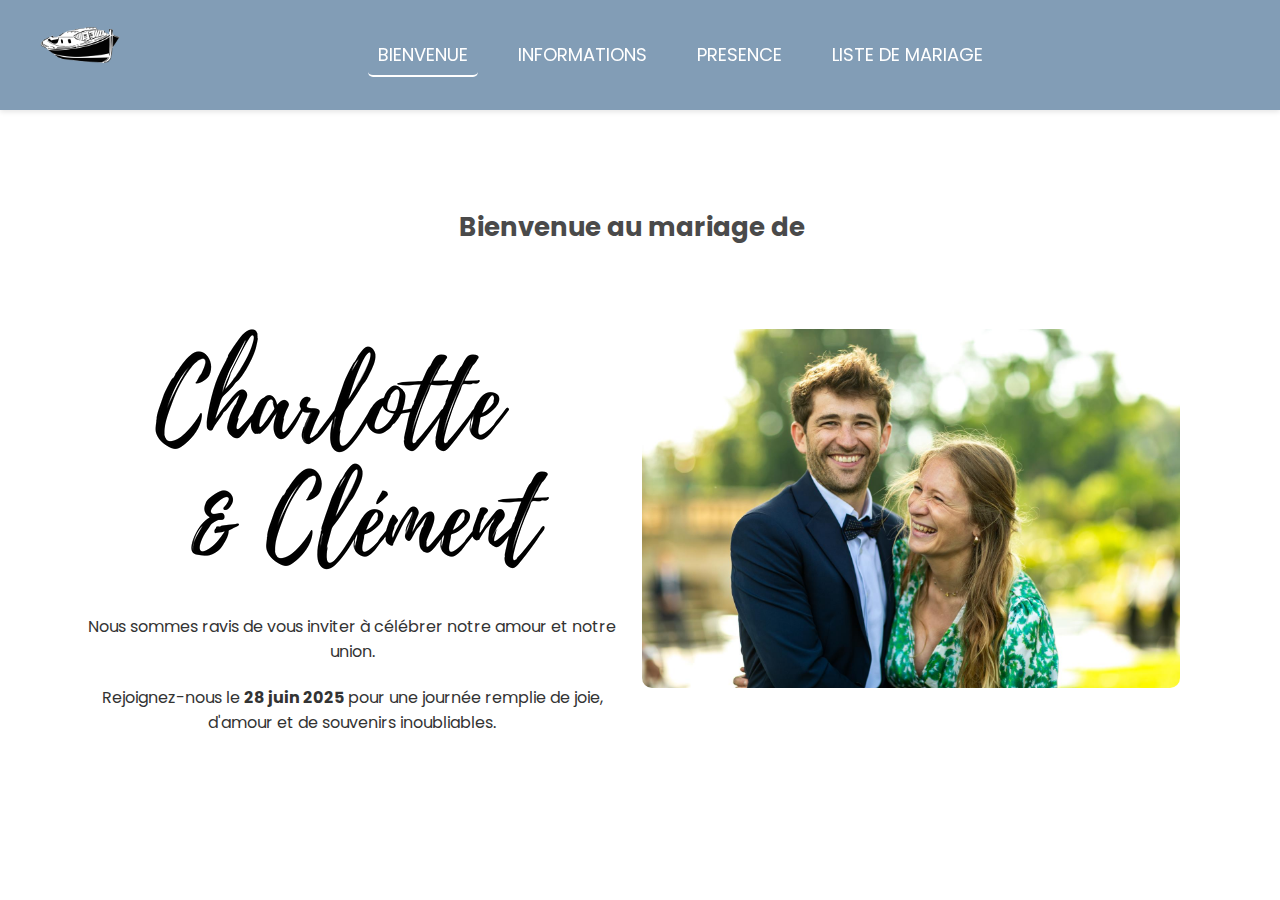
<file: index.html>
<!DOCTYPE html>
<html lang="fr">
<head>
    <meta charset="UTF-8">
    <meta name="viewport" content="width=device-width, initial-scale=1.0">
    <title>Mariage de Charlotte & Clément - Bienvenue</title>
    <link rel="stylesheet" href="styles.css">
    <link href="https://fonts.googleapis.com/css2?family=Poppins:ital,wght@0,100;0,200;0,300;0,400;0,500;0,600;0,700;0,800;0,900;1,100;1,200;1,300;1,400;1,500;1,600;1,700;1,800;1,900&display=swap" rel="stylesheet">
</head>
<body>
    <nav class="nav">
        <div class="nav-container">
            <img src="images/logo-pinasse.png" alt="Logo" class="nav-logo" />
            <button class="mobile-nav-toggle" aria-label="Toggle navigation menu">
                <span></span>
                <span></span>
                <span></span>
            </button>
            <ul class="nav-links">
                <li><a href="index.html" class="active">BIENVENUE</a></li>
                <li><a href="informations.html">INFORMATIONS</a></li>
                <li><a href="presence.html">PRESENCE</a></li>
                <li><a href="liste-mariage.html">LISTE DE MARIAGE</a></li>
            </ul>
        </div>
    </nav>

    <div class="mobile-menu">
        <ul class="mobile-nav-links">
            <li><a href="index.html" class="active">BIENVENUE</a></li>
            <li><a href="informations.html">INFORMATIONS</a></li>
            <li><a href="presence.html">PRESENCE</a></li>
            <li><a href="liste-mariage.html">LISTE DE MARIAGE</a></li>
        </ul>
    </div>

    <div class="container home-header">
        <h1>Bienvenue au mariage de</h1>
    </div>
    <div class="container home-container">
        <div class="left-content">
            <img src="images/logo.png" alt="Logo Mariage" class="logo-mariage">
            <p>Nous sommes ravis de vous inviter à célébrer notre amour et notre union.</p>
            <p>Rejoignez-nous le <strong>28 juin 2025</strong> pour une journée remplie de joie, d'amour et de souvenirs inoubliables.</p>
        </div>
        <div class="right-content">
            <img src="images/Photo_CC.jpeg" alt="Photo de Charlotte et Clément" class="couple-photo">
        </div>
    </div>

    <script>
        document.addEventListener('DOMContentLoaded', function() {
            const mobileNavToggle = document.querySelector('.mobile-nav-toggle');
            const mobileMenu = document.querySelector('.mobile-menu');
            const body = document.body;

            mobileNavToggle.addEventListener('click', function() {
                mobileMenu.classList.toggle('show');
                body.classList.toggle('menu-open');
                
                // Change l'attribut aria-expanded pour l'accessibilité
                const isExpanded = mobileMenu.classList.contains('show');
                mobileNavToggle.setAttribute('aria-expanded', isExpanded);
            });

            // Ferme le menu si on clique en dehors
            document.addEventListener('click', function(event) {
                if (!mobileMenu.contains(event.target) && !mobileNavToggle.contains(event.target)) {
                    mobileMenu.classList.remove('show');
                    body.classList.remove('menu-open');
                    mobileNavToggle.setAttribute('aria-expanded', 'false');
                }
            });

            // Gestion des liens actifs
            const navLinks = document.querySelectorAll('.nav a, .mobile-nav-links a');
            const currentPage = window.location.pathname.split("/").pop();

            navLinks.forEach(link => {
                if (link.getAttribute('href') === currentPage) {
                    link.classList.add('active');
                } else {
                    link.classList.remove('active');
                }
            });
        });
    </script>
</body>
</html>
</file>
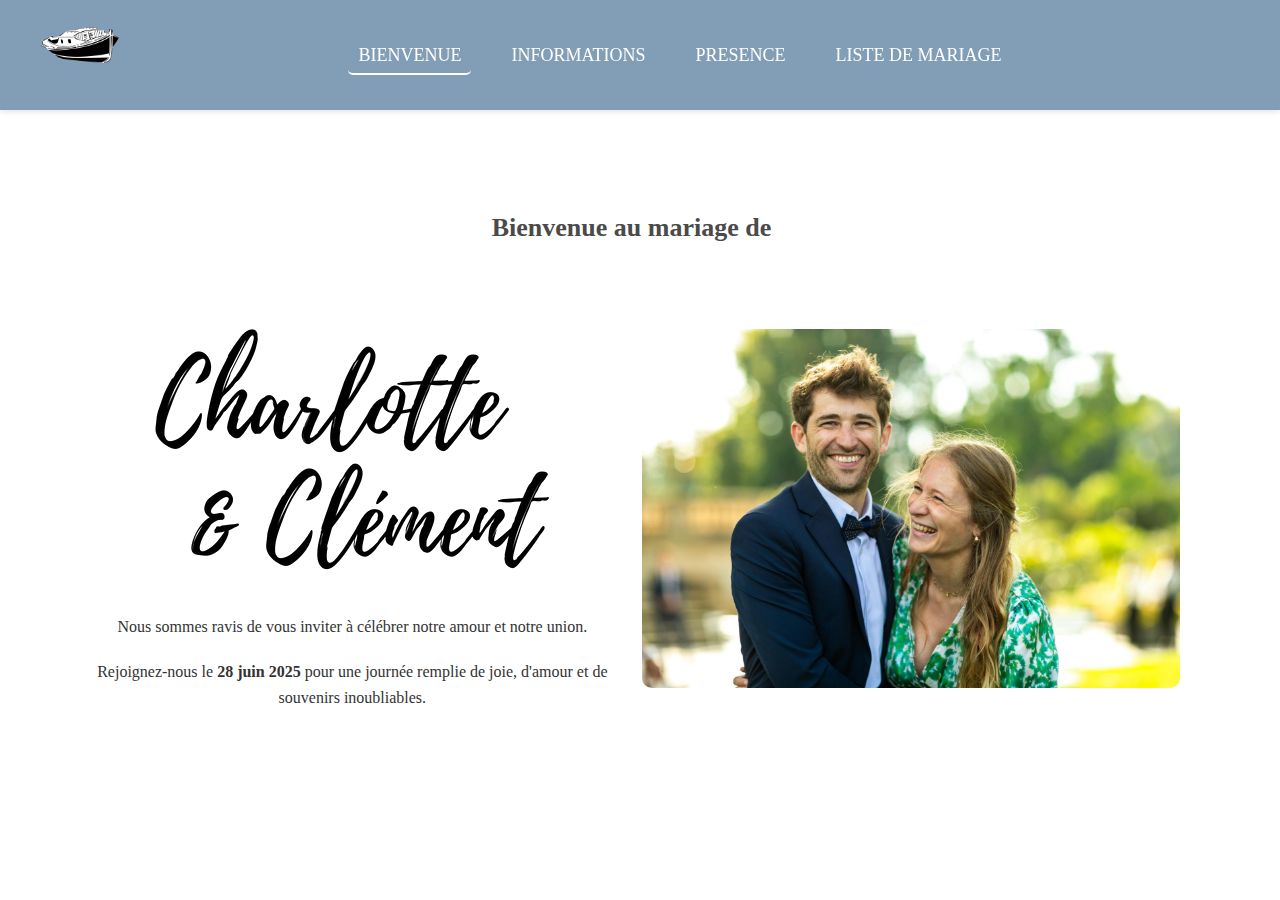
<file: bienvenue.html>
<!DOCTYPE html>
<html lang="fr">
<head>
    <meta charset="UTF-8">
    <meta name="viewport" content="width=device-width, initial-scale=1.0">
    <title>Mariage de Charlotte & Clément - Bienvenue</title>
    <link rel="stylesheet" href="styles.css">
</head>
<body>
    <nav class="nav">
        <div class="nav-container">
            <img src="images/logo-pinasse.png" alt="Logo" class="nav-logo" />
            <button class="mobile-nav-toggle" aria-label="Toggle navigation menu">
                <span></span>
                <span></span>
                <span></span>
            </button>
            <ul class="nav-links">
                <li><a href="bienvenue.html" class="active">BIENVENUE</a></li>
                <li><a href="informations.html">INFORMATIONS</a></li>
                <li><a href="presence.html">PRESENCE</a></li>
                <li><a href="liste-mariage.html">LISTE DE MARIAGE</a></li>
            </ul>
        </div>
    </nav>

    <div class="mobile-menu">
        <ul class="mobile-nav-links">
            <li><a href="bienvenue.html" class="active">BIENVENUE</a></li>
            <li><a href="informations.html">INFORMATIONS</a></li>
            <li><a href="presence.html">PRESENCE</a></li>
            <li><a href="liste-mariage.html">LISTE DE MARIAGE</a></li>
        </ul>
    </div>

    <div class="container home-header">
        <h1>Bienvenue au mariage de</h1>
    </div>
    <div class="container home-container">
        <div class="left-content">
            <img src="images/logo.png" alt="Logo Mariage" class="logo-mariage">
            <p>Nous sommes ravis de vous inviter à célébrer notre amour et notre union.</p>
            <p>Rejoignez-nous le <strong>28 juin 2025</strong> pour une journée remplie de joie, d'amour et de souvenirs inoubliables.</p>
        </div>
        <div class="right-content">
            <img src="images/Photo_CC.jpeg" alt="Photo de Charlotte et Clément" class="couple-photo">
        </div>
    </div>

    <script>
        document.addEventListener('DOMContentLoaded', function() {
            const mobileNavToggle = document.querySelector('.mobile-nav-toggle');
            const mobileMenu = document.querySelector('.mobile-menu');
            const body = document.body;

            mobileNavToggle.addEventListener('click', function() {
                mobileMenu.classList.toggle('show');
                body.classList.toggle('menu-open');
                
                // Change l'attribut aria-expanded pour l'accessibilité
                const isExpanded = mobileMenu.classList.contains('show');
                mobileNavToggle.setAttribute('aria-expanded', isExpanded);
            });

            // Ferme le menu si on clique en dehors
            document.addEventListener('click', function(event) {
                if (!mobileMenu.contains(event.target) && !mobileNavToggle.contains(event.target)) {
                    mobileMenu.classList.remove('show');
                    body.classList.remove('menu-open');
                    mobileNavToggle.setAttribute('aria-expanded', 'false');
                }
            });

            // Gestion des liens actifs
            const navLinks = document.querySelectorAll('.nav a, .mobile-nav-links a');
            const currentPage = window.location.pathname.split("/").pop();

            navLinks.forEach(link => {
                if (link.getAttribute('href') === currentPage) {
                    link.classList.add('active');
                } else {
                    link.classList.remove('active');
                }
            });
        });
    </script>
</body>
</html>
</file>
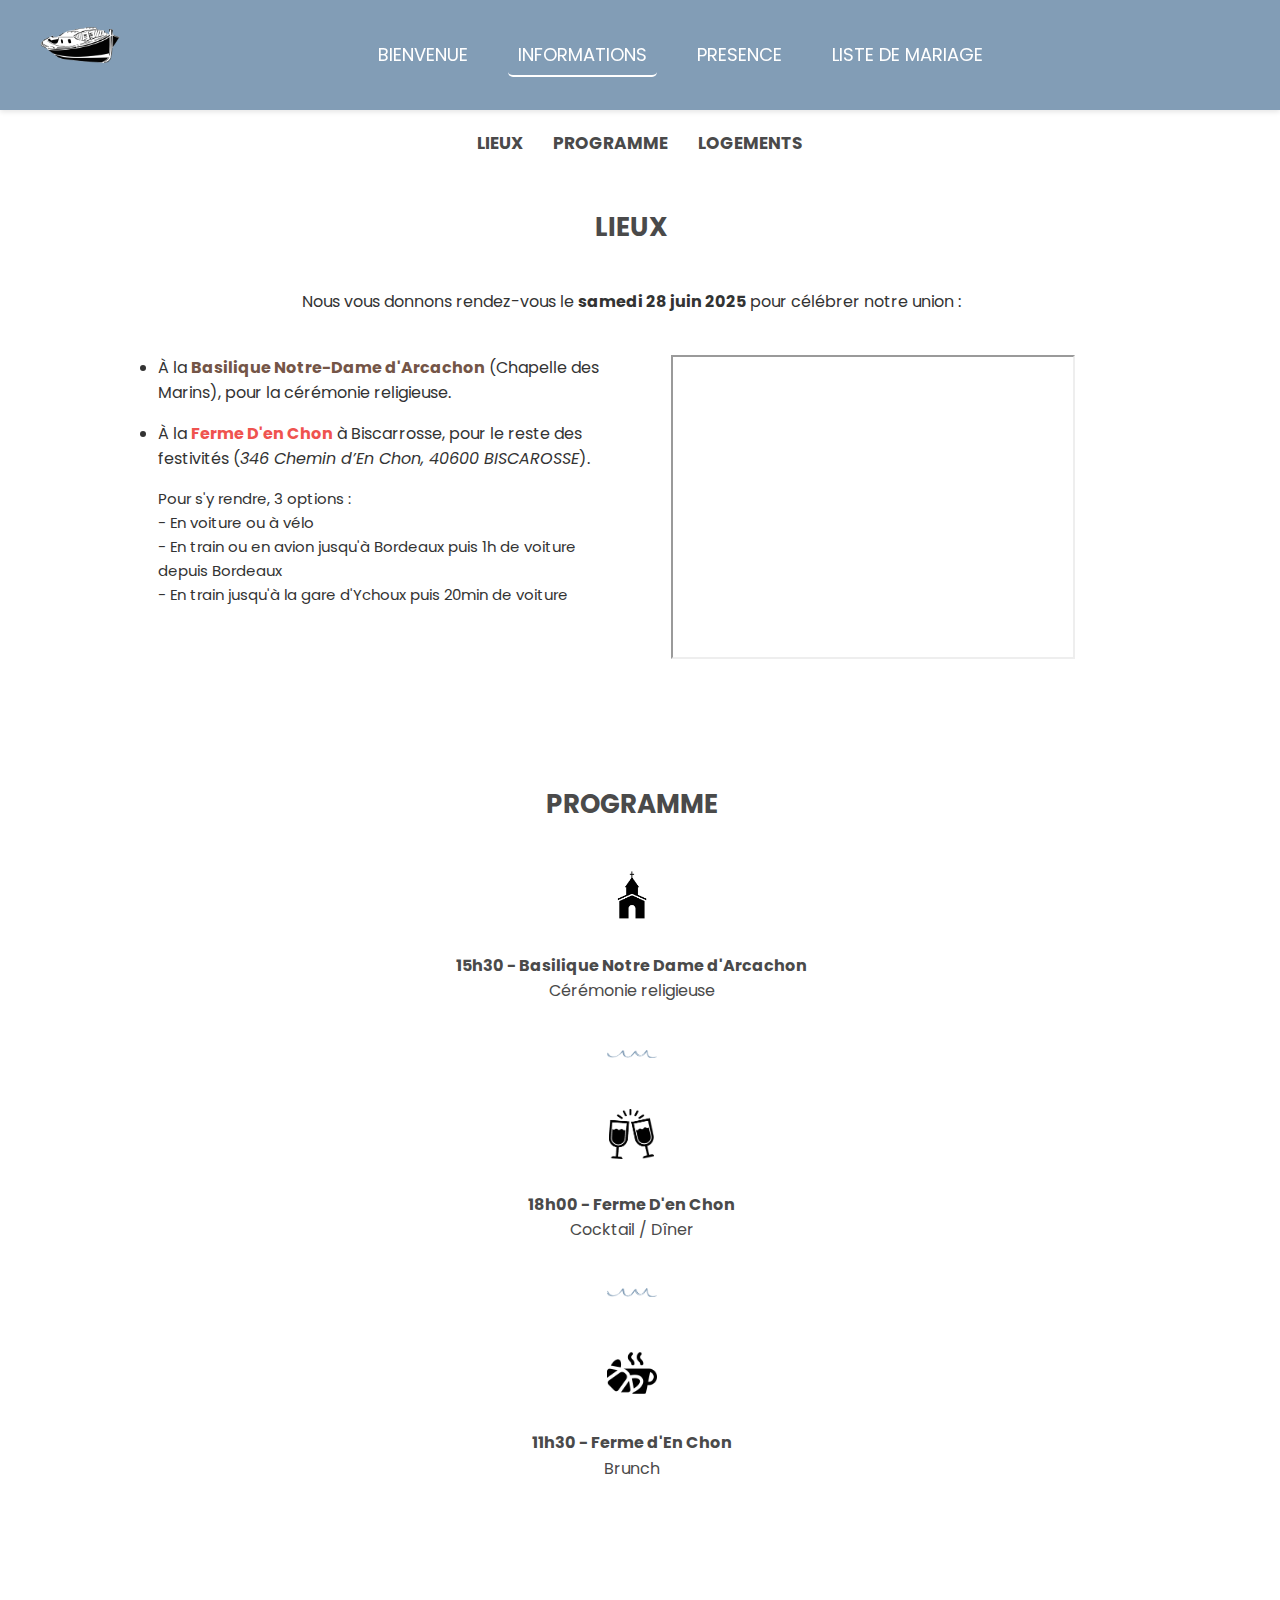
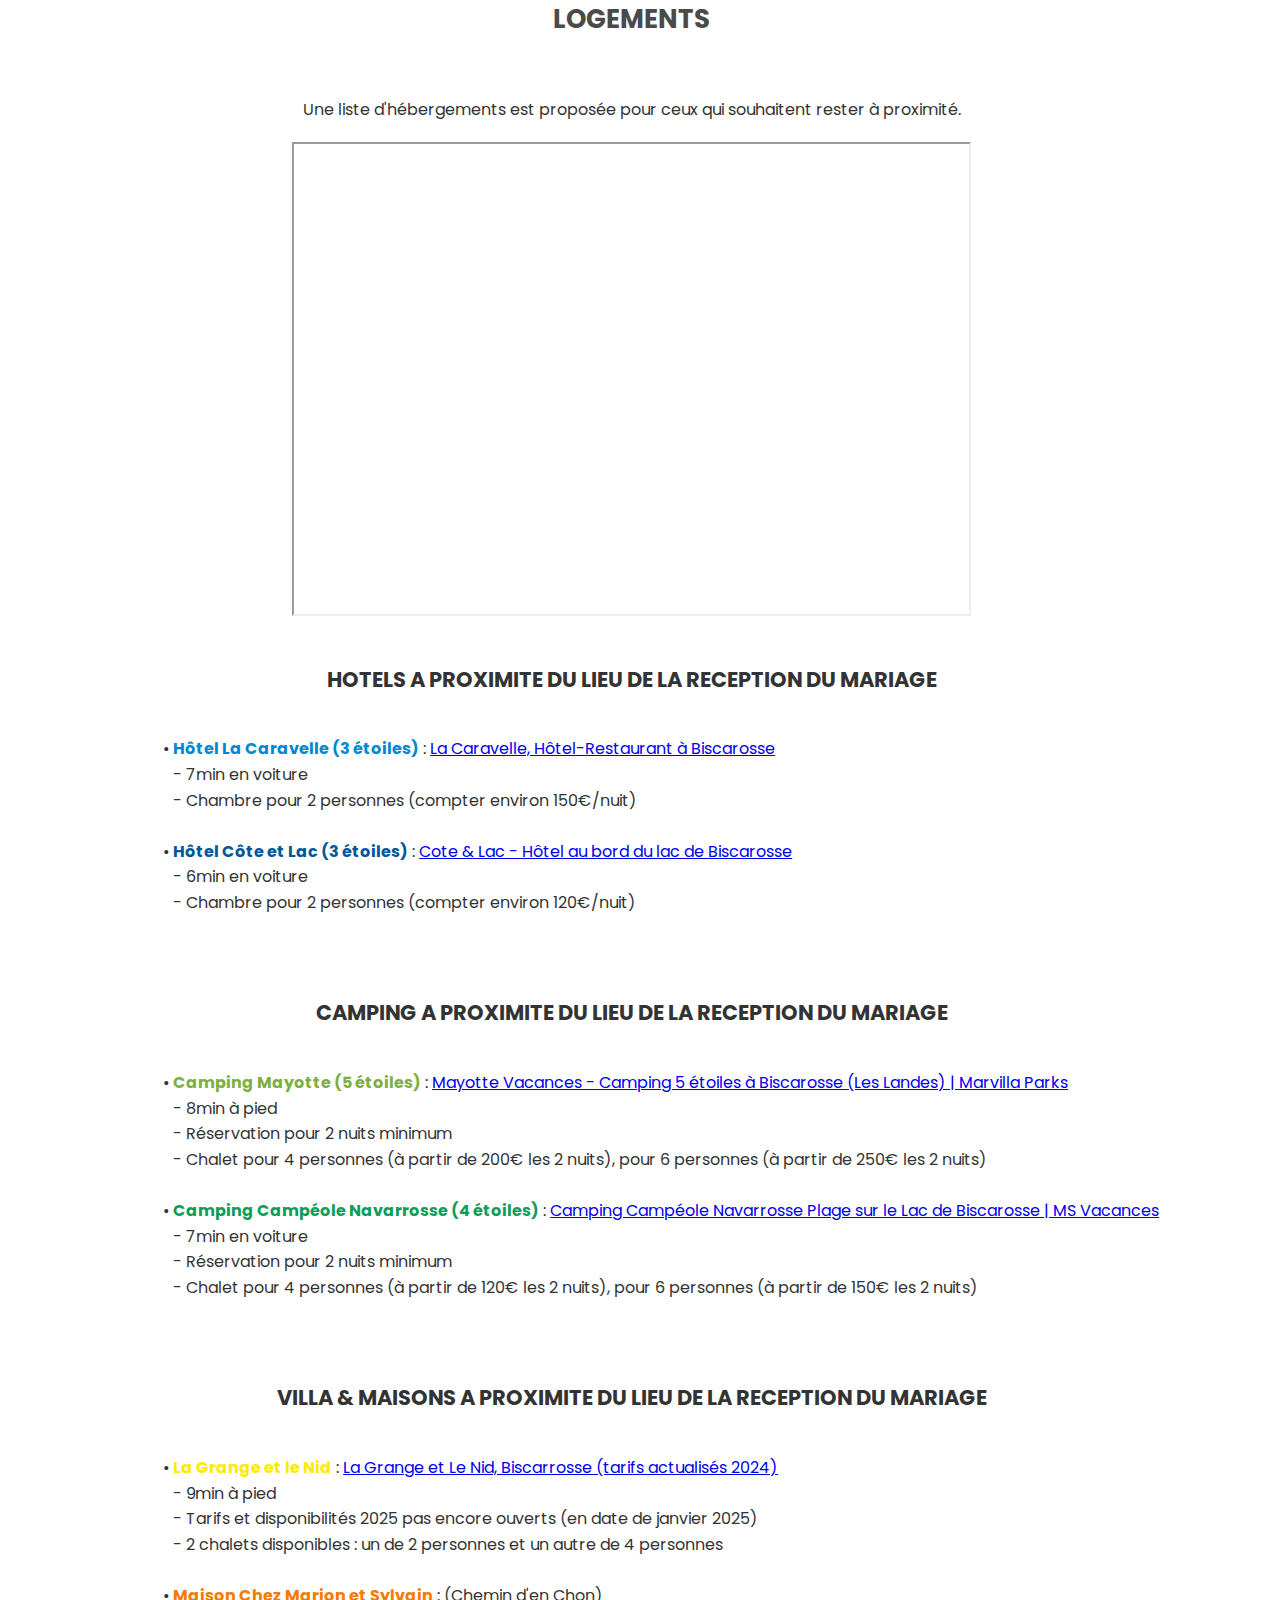
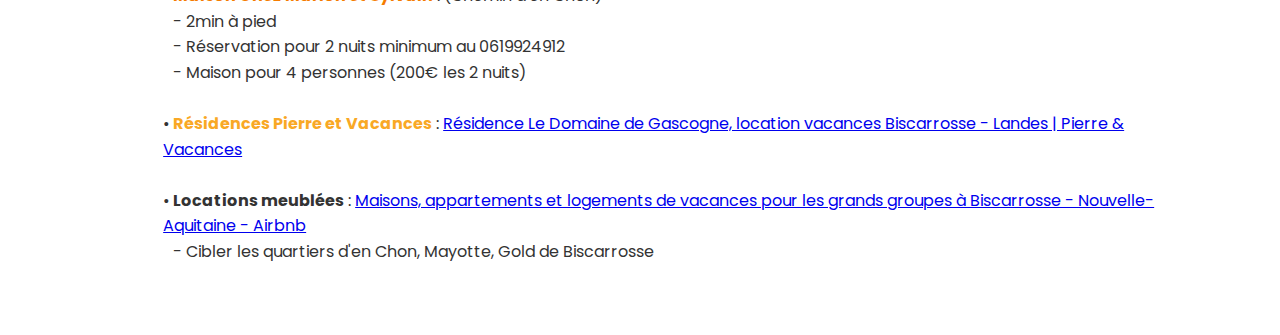
<file: informations.html>
<!DOCTYPE html>
<html lang="fr">
<head>
    <meta charset="UTF-8">
    <meta name="viewport" content="width=device-width, initial-scale=1.0">
    <title>Mariage de Charlotte & Clément - Informations</title>
    <link rel="stylesheet" href="styles.css">
    <link href="https://fonts.googleapis.com/css2?family=Poppins:ital,wght@0,100;0,200;0,300;0,400;0,500;0,600;0,700;0,800;0,900;1,100;1,200;1,300;1,400;1,500;1,600;1,700;1,800;1,900&display=swap" rel="stylesheet">

</head>
<body>
    <nav class="nav">
        <div class="nav-container">
            <img src="images/logo-pinasse.png" alt="Logo" class="nav-logo" />
            <button class="mobile-nav-toggle" aria-label="Toggle navigation menu">
                <span></span>
                <span></span>
                <span></span>
            </button>
            <ul class="nav-links">
                <li><a href="index.html">BIENVENUE</a></li>
                <li><a href="informations.html" class="active">INFORMATIONS</a></li>
                <li><a href="presence.html">PRESENCE</a></li>
                <li><a href="liste-mariage.html">LISTE DE MARIAGE</a></li>
            </ul>
        </div>
    </nav>

    <div class="mobile-menu">
        <ul class="mobile-nav-links">
            <li><a href="index.html">BIENVENUE</a></li>
            <li><a href="informations.html" class="active">INFORMATIONS</a></li>
            <li><a href="presence.html">PRESENCE</a></li>
            <li><a href="liste-mariage.html">LISTE DE MARIAGE</a></li>
        </ul>
    </div>

    <nav class="sub-nav">
        <div class="sub-nav-container">
            <ul class="sub-nav-links">
                <li><a href="#lieux">LIEUX</a></li>
                <li><a href="#programme">PROGRAMME</a></li>
                <li><a href="#logements">LOGEMENTS</a></li>
            </ul>
        </div>
    </nav>

    
    <div class="anchor-offset" id="lieux-offset"></div>
    <div id="lieux" class="container home-header">
        <h1>LIEUX</h1>
        <div class="center-content">
            <div class="date-info">
                Nous vous donnons rendez-vous le <strong>samedi 28 juin 2025</strong> pour célébrer notre union :
            </div>
        </div>
        <div class="container home-container">
            <div class="left-content">
                <div class="location-info">

                        <li>À la <strong class="basilique">Basilique Notre-Dame d'Arcachon</strong> (Chapelle des Marins), pour la cérémonie religieuse.</li>
                        <li>À la <strong class="ferme">Ferme D'en Chon</strong> à Biscarrosse, pour le reste des festivités (<i>346 Chemin d’En Chon, 40600 BISCAROSSE</i>).
                            <p class="small-text">Pour s'y rendre, 3 options :<br>
                            <span>- En voiture ou à vélo</span><br>
                            <span>- En train ou en avion jusqu'à Bordeaux puis 1h de voiture depuis Bordeaux</span><br>
                            <span>- En train jusqu'à la gare d'Ychoux puis 20min de voiture</span>
                            </p>
                        </li>

                </div>
            </div>

            <div class="right-content">
                <iframe src="https://www.google.com/maps/d/u/1/embed?mid=12n86MvB82o6Nc25t4QE5SczrdcrKAEY&ehbc=2E312F&noprof=1" width="500" height="395" allowfullscreen="" loading="lazy" referrerpolicy="no-referrer-when-downgrade"></iframe>
            </div>
        </div>
    </div>

    <div id="programme" class="container home-header">
        <h1>PROGRAMME</h1>
        <div class="center-content">
            <div class="programme-item">
                <img src="images/logo-eglise.png" alt="Logo Église" class="prog-logo" />
                <div class="prog-details">
                    <b>15h30 - Basilique Notre Dame d'Arcachon</b>
                    <br>
                    Cérémonie religieuse
                </div>
            </div>
            <img src="images/logo-vague.png" alt="Logo Vague" class="vague-logo" />  
            <div class="programme-item">
                <img src="images/logo-cocktail.png" alt="Logo Cocktail" class="prog-logo" />
                <div class="prog-details">
                    <b>18h00 - Ferme D'en Chon</b>
                    <br>
                    Cocktail / Dîner
                </div>
            </div>
            <img src="images/logo-vague.png" alt="Logo Vague" class="vague-logo" />
            <div class="programme-item">
                <img src="images/logo-brunch.png" alt="Logo Brunch" class="prog-logo" />
                <div class="prog-details">
                    <b>11h30 - Ferme d'En Chon</b>
                    <br>
                    Brunch
                </div>
            </div>
        </div>   
    </div>

    <div id="logements" class="container home-header">
        <h1>LOGEMENTS</h1>
        <div class="center-content">
            <p>Une liste d'hébergements est proposée pour ceux qui souhaitent rester à proximité. </p>
            <iframe src="https://www.google.com/maps/d/u/1/embed?mid=1xM3NWpf2HUMTOtsiPkYZTd0SUzRRR1Y&ehbc=2E312F&noprof=1" width="675" height="470" allowfullscreen="" loading="lazy" referrerpolicy="no-referrer-when-downgrade"></iframe>
            <br>
            <p style="text-align: center; font-size: 21px; font-weight: bold; margin-bottom: 20px;">
                HOTELS A PROXIMITE DU LIEU DE LA RECEPTION DU MARIAGE
            </p>
        </div>
        
        <div class="unique-content">
            <p style="text-align: left; margin-top: 0; margin-left: 30px;">
                <span>• <strong style="color:#0288D1">Hôtel La Caravelle (3 étoiles)</strong> :
                    <a href="https://www.lacaravelle.fr/fr/">La Caravelle, Hôtel-Restaurant à Biscarosse</a>
                </span>
                <br>
                <span style="margin-left: 10px;">- 7min en voiture</span>
                <br>
                <span style="margin-left: 10px;">- Chambre pour 2 personnes (compter environ 150€/nuit)</span>
                <br>
                <br>
                <span>• <strong style="color:#01579B">Hôtel Côte et Lac (3 étoiles)</strong> :
                    <a href="http://www.cote-et-lac.com/">Cote & Lac - Hôtel au bord du lac de Biscarosse</a>
                </span>
                <br>
                <span style="margin-left: 10px;">- 6min en voiture</span>
                <br>
                <span style="margin-left: 10px;">- Chambre pour 2 personnes (compter environ 120€/nuit)</span>
            </p>
            <br>
        </div>
        <div class="center-content">
            <p style="text-align: center; font-size: 21px; font-weight: bold; margin-bottom: 20px;">
                CAMPING A PROXIMITE DU LIEU DE LA RECEPTION DU MARIAGE
            </p>
        </div>
        <div class="unique-content">
            <p style="text-align: left; margin-top: 0; margin-left: 30px;">
                <span>• <strong style="color:#7CB042">Camping Mayotte (5 étoiles)</strong> :
                    <a href="https://www.marvilla-parks.com/camping/mayotte-vacances?id=fr-pm-marvilla&gad_source=5&gclid=EAIaIQobChMIuOySg9OeiAMVs_F5BB2CwwXiEAAYASAAEgKASvD_BwE">Mayotte Vacances - Camping 5 étoiles à Biscarosse (Les Landes) | Marvilla Parks</a>
                </span>
                <br>
                <span style="margin-left: 10px;">- 8min à pied</span>
                <br>
                <span style="margin-left: 10px;">- Réservation pour 2 nuits minimum</span>
                <br>
                <span style="margin-left: 10px;">- Chalet pour 4 personnes (à partir de 200€ les 2 nuits), pour 6 personnes (à partir de 250€ les 2 nuits)</span>
                <br>
                <br>
                <span>• <strong style="color:#0F9D58">Camping Campéole Navarrosse (4 étoiles)</strong> :
                    <a href="https://www.ms-vacances.com/destinations/nouvelle-aquitaine/campings-landes/camping-navarrosse-plage/">Camping Campéole Navarrosse Plage sur le Lac de Biscarosse | MS Vacances</a>
                </span>
                <br>
                <span style="margin-left: 10px;">- 7min en voiture</span>
                <br>
                <span style="margin-left: 10px;">- Réservation pour 2 nuits minimum</span>
                <br>
                <span style="margin-left: 10px;">- Chalet pour 4 personnes (à partir de 120€ les 2 nuits), pour 6 personnes (à partir de 150€ les 2 nuits)</span>
            </p>
            <br>
        </div>
        <div class="center-content">
            <p style="text-align: center; font-size: 21px; font-weight: bold; margin-bottom: 20px;">
                VILLA & MAISONS A PROXIMITE DU LIEU DE LA RECEPTION DU MARIAGE
            </p>
        </div>
        <div class="unique-content">
            <p style="text-align: left; margin-top: 0; margin-left: 30px;">
                <span>• <strong style="color:#FFEA00">La Grange et le Nid</strong> : 
                    <a href="https://www.booking.com/hotel/fr/la-grange-biscarrosse.fr.html">La Grange et Le Nid, Biscarrosse (tarifs actualisés 2024)</a>
                </span>
                <br>
                <span style="margin-left: 10px;">- 9min à pied</span>
                <br>
                <span style="margin-left: 10px;">- Tarifs et disponibilités 2025 pas encore ouverts (en date de janvier 2025)</span>
                <br>
                <span style="margin-left: 10px;">- 2 chalets disponibles : un de 2 personnes et un autre de 4 personnes</span>
                <br>
                <br>
                <span>• <strong style="color:#F57C00">Maison Chez Marion et Sylvain</strong> : (Chemin d'en Chon) 
                </span>
                <br>
                <span style="margin-left: 10px;">- 2min à pied</span>
                <br>
                <span style="margin-left: 10px;">- Réservation pour 2 nuits minimum au 0619924912</span>
                <br>
                <span style="margin-left: 10px;">- Maison pour 4 personnes (200€ les 2 nuits)</span>
                <br>
                <br>
                <span>• <strong style="color:#F9A825">Résidences Pierre et Vacances</strong> :
                    <a href="https://www.pierreetvacances.com/fr-fr/fp_DGL_location-residence-le-domaine-de-gascogne">Résidence Le Domaine de Gascogne, location vacances Biscarrosse - Landes | Pierre & Vacances</a>
                </span>
                <br>
                <br>
                <span>• <strong>Locations meublées</strong> :
                    <a href="https://www.airbnb.fr/s/Biscarrosse--France/homes?tab_id=home_tab&refinement_paths%5B%5D=%2Fhomes&flexible_trip_lengths%5B%5D=one_week&monthly_start_date=2024-10-01&monthly_length=3&monthly_end_date=2025-01-01&price_filter_input_type=0&channel=EXPLORE&query=Biscarrosse%2C%20France&place_id=ChIJQQolQoKAVA0RIcxW2fYuNjE&date_picker_type=calendar&checkin=2025-06-23&checkout=2025-06-30&adults=8&source=structured_search_input_header&search_type=user_map_move&search_mode=flex_destinations_search&price_filter_num_nights=7&ne_lat=44.45181528186358&ne_lng=-1.1791548077799234&sw_lat=44.42526958599084&sw_lng=-1.2166266334003808&zoom=14.035646891040074&zoom_level=14.035646891040074&search_by_map=true&category_tag=Tag%3A677&location_search=MIN_MAP_BOUNDS">Maisons, appartements et logements de vacances pour les grands groupes à Biscarrosse - Nouvelle-Aquitaine - Airbnb</a>
                </span>
                <br>
                <span style="margin-left: 10px;">- Cibler les quartiers d'en Chon, Mayotte, Gold de Biscarrosse</span>
            </p>
        </div>
        
        
    </div>

    <script>
        document.addEventListener('DOMContentLoaded', function() {
            const mobileNavToggle = document.querySelector('.mobile-nav-toggle');
            const mobileMenu = document.querySelector('.mobile-menu');
            const body = document.body;

            mobileNavToggle.addEventListener('click', function() {
                mobileMenu.classList.toggle('show');
                body.classList.toggle('menu-open');
                
                // Change l'attribut aria-expanded pour l'accessibilité
                const isExpanded = mobileMenu.classList.contains('show');
                mobileNavToggle.setAttribute('aria-expanded', isExpanded);
            });

            // Ferme le menu si on clique en dehors
            document.addEventListener('click', function(event) {
                if (!mobileMenu.contains(event.target) && !mobileNavToggle.contains(event.target)) {
                    mobileMenu.classList.remove('show');
                    body.classList.remove('menu-open');
                    mobileNavToggle.setAttribute('aria-expanded', 'false');
                }
            });

            // Gestion des liens du sous-menu
            const subNavLinks = document.querySelectorAll('.sub-nav-links a');
            subNavLinks.forEach(link => {
                link.addEventListener('click', function(event) {
                    event.preventDefault();
                    const targetId = this.getAttribute('href').substring(1);
                    const targetElement = document.getElementById(targetId);
                    if (targetElement) {
                        const offsetTop = targetElement.offsetTop - 160; // Ajustez cette valeur selon vos besoins
                        window.scrollTo({
                            top: offsetTop,
                            behavior: 'smooth'
                        });
                    }
                });
            });
        });


    </script>
</body>
</html>
</file>
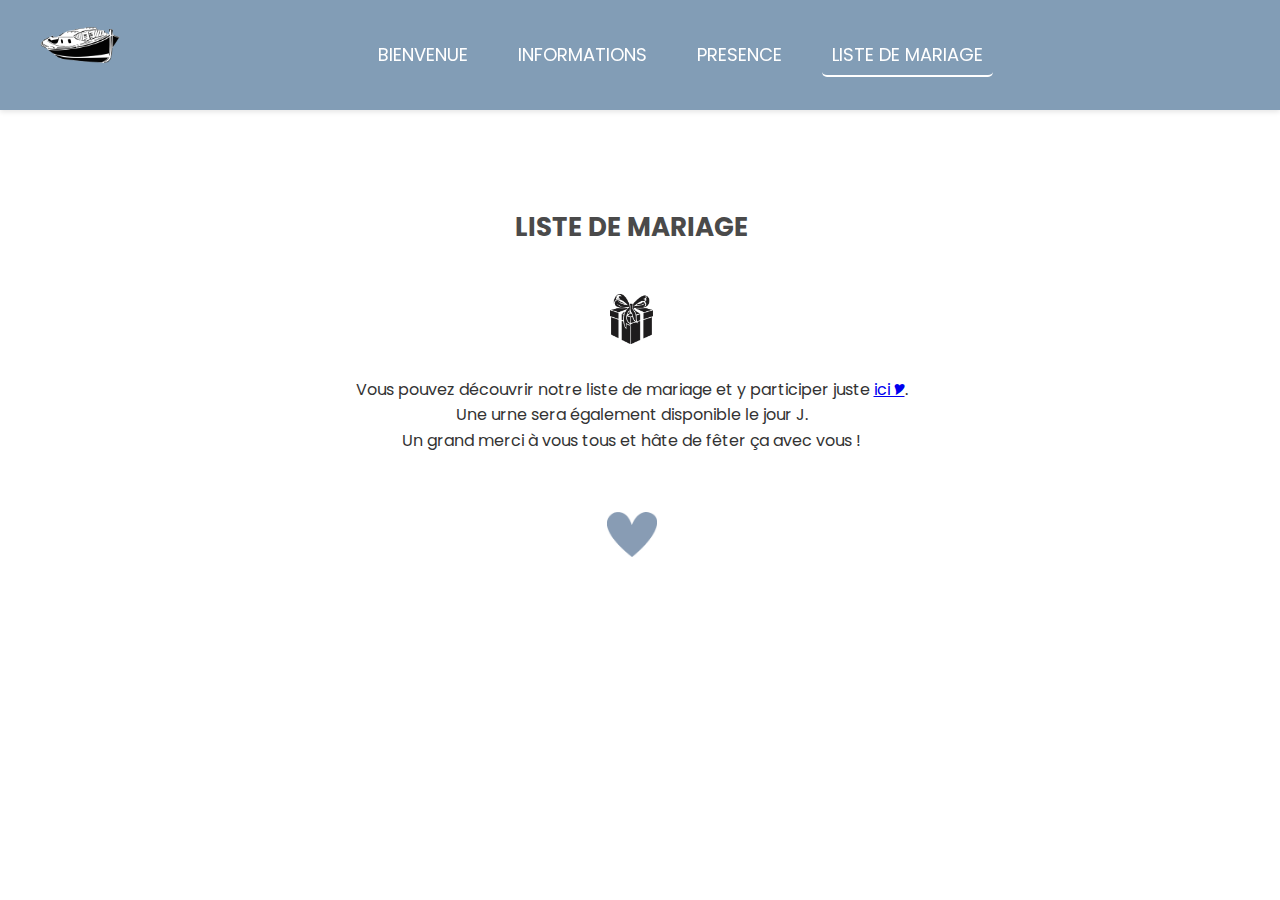
<file: liste-mariage.html>
<!DOCTYPE html>
<html lang="fr">
<head>
    <meta charset="UTF-8">
    <meta name="viewport" content="width=device-width, initial-scale=1.0">
    <title>Mariage de Charlotte & Clément - Bienvenue</title>
    <link rel="stylesheet" href="styles.css">
    <link href="https://fonts.googleapis.com/css2?family=Poppins:ital,wght@0,100;0,200;0,300;0,400;0,500;0,600;0,700;0,800;0,900;1,100;1,200;1,300;1,400;1,500;1,600;1,700;1,800;1,900&display=swap" rel="stylesheet">
</head>
<body>
    <nav class="nav">
        <div class="nav-container">
            <img src="images/logo-pinasse.png" alt="Logo" class="nav-logo" />
            <button class="mobile-nav-toggle" aria-label="Toggle navigation menu">
                <span></span>
                <span></span>
                <span></span>
            </button>
            <ul class="nav-links">
                <li><a href="index.html" class="active">BIENVENUE</a></li>
                <li><a href="informations.html">INFORMATIONS</a></li>
                <li><a href="presence.html">PRESENCE</a></li>
                <li><a href="liste-mariage.html">LISTE DE MARIAGE</a></li>
            </ul>
        </div>
    </nav>

    <div class="mobile-menu">
        <ul class="mobile-nav-links">
            <li><a href="index.html" class="active">BIENVENUE</a></li>
            <li><a href="informations.html">INFORMATIONS</a></li>
            <li><a href="presence.html">PRESENCE</a></li>
            <li><a href="liste-mariage.html">LISTE DE MARIAGE</a></li>
        </ul>
    </div>

    <div class="container home-header">
        <h1>LISTE DE MARIAGE</h1>
        <div class="center-content">
            <div class="form-container">
                <img src="images/logo-cadeau.png" alt="Logo Cadeau" class="prog-logo" />
                <br>Vous pouvez découvrir notre liste de mariage et y participer juste <a href="https://www.millemercismariage.com/charlotteclementjm/liste.html" target="_blank">ici 🎔</a>.
                <br>Une urne sera également disponible le jour J.
                <br>Un grand merci à vous tous et hâte de fêter ça avec vous !
                <br>
                <br>
                <br><img src="images/logo-coeur.png" alt="Logo Coeur" class="prog-logo" />
            </div>
            </div>
    </div>

    <script>
        document.addEventListener('DOMContentLoaded', function() {
            const mobileNavToggle = document.querySelector('.mobile-nav-toggle');
            const mobileMenu = document.querySelector('.mobile-menu');
            const body = document.body;

            mobileNavToggle.addEventListener('click', function() {
                mobileMenu.classList.toggle('show');
                body.classList.toggle('menu-open');
                
                // Change l'attribut aria-expanded pour l'accessibilité
                const isExpanded = mobileMenu.classList.contains('show');
                mobileNavToggle.setAttribute('aria-expanded', isExpanded);
            });

            // Ferme le menu si on clique en dehors
            document.addEventListener('click', function(event) {
                if (!mobileMenu.contains(event.target) && !mobileNavToggle.contains(event.target)) {
                    mobileMenu.classList.remove('show');
                    body.classList.remove('menu-open');
                    mobileNavToggle.setAttribute('aria-expanded', 'false');
                }
            });

            // Gestion des liens actifs
            const navLinks = document.querySelectorAll('.nav a, .mobile-nav-links a');
            const currentPage = window.location.pathname.split("/").pop();

            navLinks.forEach(link => {
                if (link.getAttribute('href') === currentPage) {
                    link.classList.add('active');
                } else {
                    link.classList.remove('active');
                }
            });
        });
    </script>
</body>
</html>
</file>
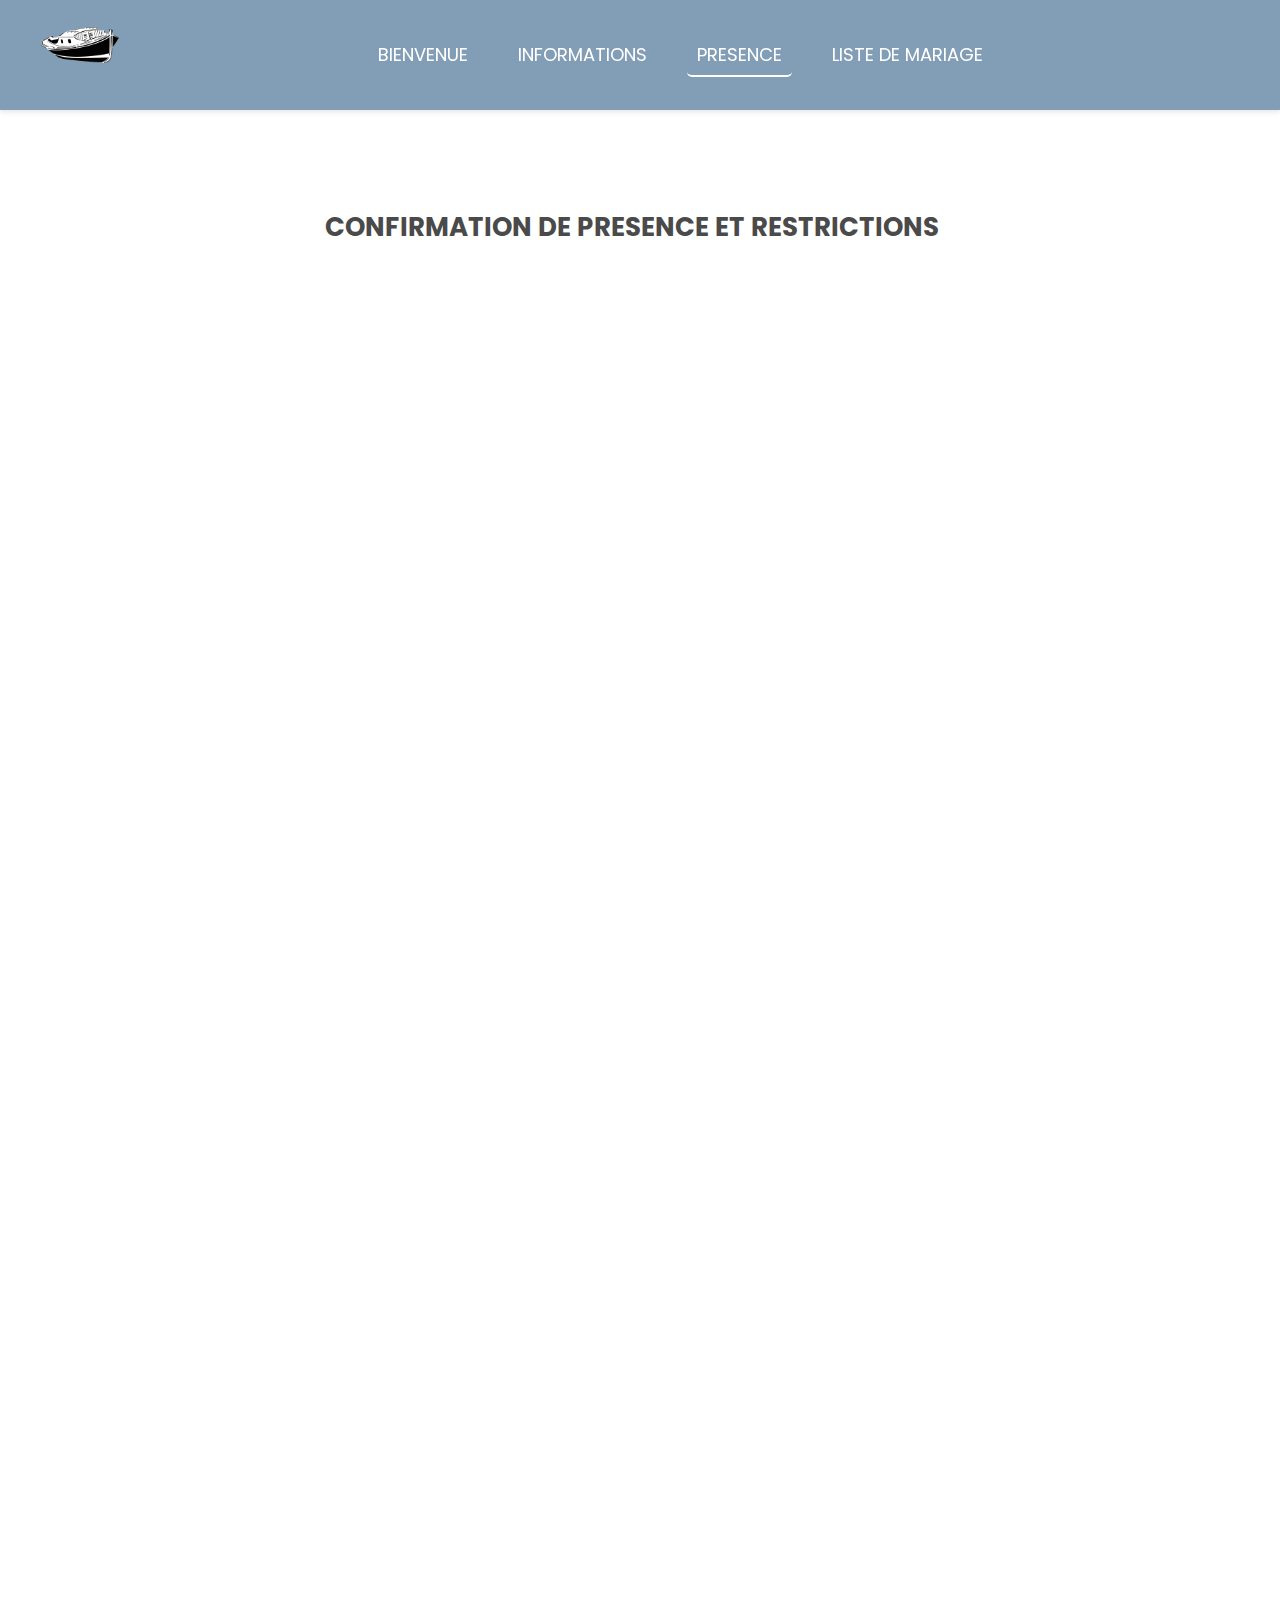
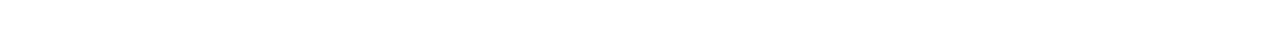
<file: presence.html>
<!DOCTYPE html>
<html lang="fr">
<head>
    <meta charset="UTF-8">
    <meta name="viewport" content="width=device-width, initial-scale=1.0">
    <title>Mariage de Charlotte & Clément - Informations</title>
    <link rel="stylesheet" href="styles.css">
    <link href="https://fonts.googleapis.com/css2?family=Poppins:ital,wght@0,100;0,200;0,300;0,400;0,500;0,600;0,700;0,800;0,900;1,100;1,200;1,300;1,400;1,500;1,600;1,700;1,800;1,900&display=swap" rel="stylesheet">
</head>
<body>
    <nav class="nav">
        <div class="nav-container">
            <img src="images/logo-pinasse.png" alt="Logo" class="nav-logo" />
            <button class="mobile-nav-toggle" aria-label="Toggle navigation menu">
                <span></span>
                <span></span>
                <span></span>
            </button>
            <ul class="nav-links">
                <li><a href="index.html" class="active">BIENVENUE</a></li>
                <li><a href="informations.html">INFORMATIONS</a></li>
                <li><a href="presence.html">PRESENCE</a></li>
                <li><a href="liste-mariage.html">LISTE DE MARIAGE</a></li>
            </ul>
        </div>
    </nav>

    <div class="mobile-menu">
        <ul class="mobile-nav-links">
            <li><a href="index.html" class="active">BIENVENUE</a></li>
            <li><a href="informations.html">INFORMATIONS</a></li>
            <li><a href="presence.html">PRESENCE</a></li>
            <li><a href="liste-mariage.html">LISTE DE MARIAGE</a></li>
        </ul>
    </div>

    <div class="container home-header">
        <h1>CONFIRMATION DE PRESENCE ET RESTRICTIONS</h1>
        <div class="center-content">
            <div class="form-container">
                <iframe src="https://docs.google.com/forms/d/e/1FAIpQLSfiEkEi8_J3dHyxy6OjCM6HiBkLOaIGpJ17xR21ZX_hYqtRpQ/viewform?embedded=true" width="720" height="1280" frameborder="0" marginheight="0" marginwidth="0">Chargement…</iframe>
            </div>
            </div>
    </div>

    <script>
        document.addEventListener('DOMContentLoaded', function() {
            const mobileNavToggle = document.querySelector('.mobile-nav-toggle');
            const mobileMenu = document.querySelector('.mobile-menu');
            const body = document.body;

            mobileNavToggle.addEventListener('click', function() {
                mobileMenu.classList.toggle('show');
                body.classList.toggle('menu-open');
                
                // Change l'attribut aria-expanded pour l'accessibilité
                const isExpanded = mobileMenu.classList.contains('show');
                mobileNavToggle.setAttribute('aria-expanded', isExpanded);
            });

            // Ferme le menu si on clique en dehors
            document.addEventListener('click', function(event) {
                if (!mobileMenu.contains(event.target) && !mobileNavToggle.contains(event.target)) {
                    mobileMenu.classList.remove('show');
                    body.classList.remove('menu-open');
                    mobileNavToggle.setAttribute('aria-expanded', 'false');
                }
            });

            // Gestion des liens actifs
            const navLinks = document.querySelectorAll('.nav a, .mobile-nav-links a');
            const currentPage = window.location.pathname.split("/").pop();

            navLinks.forEach(link => {
                if (link.getAttribute('href') === currentPage) {
                    link.classList.add('active');
                } else {
                    link.classList.remove('active');
                }
            });
        });
    </script>
</body>
</html>
</file>
<file: styles.css>
/* Reset CSS */
body {
    font-family: 'Poppins';
    line-height: 1.6;
    margin: 0;
    padding: 0;
    background-color: white;
    color: #333;
    font-size: 16px;
    box-sizing: border-box;
    padding-top: 150px; 
    overflow-y: auto;
    margin-right: 17px;
}

html {
    overflow-y: scroll;
}

/* Global Styles */
h1, h2 {
    color: #4a4a4a;
    margin-bottom: 20px;
}

p {
    font-size: 16px;
    margin-bottom: 20px;
}

img {
    max-width: 100%;
    height: auto;
    border-radius: 10px;
    margin-bottom: 20px;
}

/* Navigation Styles */
.nav {
    background-color: #829db6;
    width: 100%;
    box-shadow: 0 2px 5px rgba(0, 0, 0, 0.1);
    position: fixed;
    top: 0;
    left: 0;
    z-index: 1000;
    padding: 5px 0;
    box-sizing: border-box;
}

.nav-container {
    display: flex;
    align-items: center;
    justify-content: space-around;
    width: 100%;
    max-width: 1200px;
    margin: 0 auto;
}

.nav-logo {
    width: 80px;
    height: 80px;
    object-fit: contain;
    padding: 0;
}

.nav-links {
    list-style: none;
    display: flex;
    padding: 0;
    margin: 0;
    flex-grow: 1; /* Ajouté pour que les liens prennent l'espace disponible */
    justify-content: center; /* Centrer les liens */
}

.nav-links li {
    margin: 0 15px;
}

.nav-links a {
    color: white;
    text-decoration: none;
    font-size: 18px;
    padding: 8px 10px;
    transition: background-color 0.3s;
    border-radius: 5px;
}

.nav-links a:hover, .nav-links a.active {
    border-bottom: 2px solid white;
    padding-bottom: 8px;
}

/* Sub Navigation Styles */
.sub-nav {
    background-color: white;
    width: 100%;
    padding: 20px 0;
    box-sizing: border-box;
    display: flex;
    justify-content: center;
    position: fixed;
    top: 110px;
}

.sub-nav-container {
    width: 100%;
    max-width: 1200px;
    display: flex;
    justify-content: space-evenly;
    align-items: center;
}

.sub-nav-links {
    list-style: none;
    margin: 0;
    padding: 0;
    display: flex;
    gap: 30px;
}

.sub-nav-links li {
    display: inline-block;
}

.sub-nav-links a {
    text-decoration: none;
    color: #4a4a4a;
    font-size: 17px;
    font-weight: bold;
    transition: color 0.3s ease;
}

.sub-nav-links a:hover {
    color: #829db6;
}

/* Content Styles */
.container {
    width: 90%;
    max-width: 1200px;
    margin: 20px auto;
    padding: 20px;
    box-sizing: border-box;
}

.home-header h1 {
    text-align: center;
    font-size: 26px;
}

.home-container {
    display: flex;
    gap: 20px;
    justify-content: space-between; 
    align-items: flex-start;
}

.left-content, .right-content {
    flex: 1;
    text-align: center;
}

.date-info {
    margin-top: 0px;
}

.location-info {
    text-align: left;
}


.small-text {
    font-size: 15px; /* Ajuste la taille */
    line-height: 1.6; /* Espacement des lignes */
}

.location-info ul {
    list-style-type: none;
    padding-left: 0;
}

.location-info li {
    margin-bottom: 15px;
}

.basilique {
    color: #745547;
}

.ferme {
    color: #EF534F;
}

/* Programme Styles */
.center-content {
    display: flex;
    flex-direction: column;
    align-items: center;
    justify-content: center;
    text-align: center;
    margin: 20px 0;
    padding-top: 20px;
}

.center-content-list {
    text-align: center;
    align-items: center;
    justify-content: center;
}

.unique-content {
    display: flex;
    align-items: left;
    justify-content: left;
    text-align: left;
    margin: 10px 0;
    padding-left: 50px;
}


.programme-item {
    margin-bottom: 20px;
}

.prog-logo, .vague-logo {
    width: 50px;
    height: 50px;
    object-fit: contain;
    padding: 5px;
}

.prog-details {
    font-size: 16px;
    color: #4a4a4a;
}

/* PDF Viewer */
.pdf-viewer {
    width: 100%;
    height: 600px;
    border: none;
}

/* Mobile Navigation Toggle */
.mobile-nav-toggle {
    display: none;
    background: none;
    border: none;
    cursor: pointer;
    padding: 10px;
}

.mobile-nav-toggle span {
    display: block;
    width: 25px;
    height: 3px;
    background-color: white;
    margin: 5px 0;
}

/* Styles existants... */

/* Styles pour l'iframe de la carte dans la section LIEUX */
#lieux .right-content iframe {
    width: 100%;
    max-width: 400px; /* Limite la largeur maximale */
    height: 300px; /* Hauteur fixe */
}

/* Ajustement de la mise en page pour la section LIEUX */
#lieux .home-container {
    align-items: flex-start; /* Aligne les éléments en haut */
}

#lieux .left-content {
    flex: 2; /* Donne plus d'espace au contenu de gauche */
}

#lieux .right-content {
    flex: 2; /* Réduit l'espace de la carte */
}

/* Media query pour les écrans plus petits */
@media (max-width: 1024px) {
    #lieux .home-container {
        flex-direction: column;
    }

    #lieux .left-content,
    #lieux .right-content {
        width: 100%;
    }

    #lieux .right-content iframe {
        max-width: 100%; /* Permet à l'iframe de s'étendre sur toute la largeur sur les petits écrans */
    }
}


/* Mobile Menu Styles */
.mobile-menu {
    position: fixed;
    top: 0;
    right: -250px; /* Updated width */
    width: 250px; /* Updated width */
    height: 100%;
    background-color: #829db6;
    z-index: 1001;
    transition: right 0.3s ease-in-out;
    overflow-y: auto;
}

.mobile-menu.show {
    right: 0;
}

.mobile-nav-links {
    list-style: none;
    padding: 80px 0 0 0; /* Updated padding */
    margin: 0;
}

.mobile-nav-links li {
    margin: 0;
}

.mobile-nav-links a {
    display: block;
    padding: 12px 15px; /* Updated padding */
    color: white;
    text-decoration: none;
    font-size: 16px;
    border-bottom: 1px solid rgba(255, 255, 255, 0.1);
}

.mobile-nav-links a.active {
    background-color: rgba(255, 255, 255, 0.1);
}

/* Responsive iframe container */
.responsive-iframe-container {
    position: relative;
    overflow: hidden;
    width: 100%;
    padding-top: 75%; /* Adjust for a better aspect ratio on mobile */
}

.responsive-iframe-container iframe {
    position: absolute;
    top: 0;
    left: 0;
    bottom: 0;
    right: 0;
    width: 100%;
    height: 100%;
}

/* Styles du conteneur de formulaire */
.form-container {
    width: 100%;
    max-width: 720px;
    margin: 0 auto;
}

.form-container iframe {
    width: 100%;
    height: 1280px;
    border: none;
}

/* Ajustements pour le menu mobile */
@media (max-width: 768px) {
    .nav-links {
        display: none;
    }

    .mobile-nav-toggle {
        display: block;
        position: absolute;
        top: 20px;
        right: 20px;
        z-index: 1002;
    }

    body.menu-open {
        overflow: hidden;
    }

    body {
        font-size: 14px;
        padding-top: 80px;
    }

    .nav {
        padding: 0;
    }

    .nav-container {
        flex-direction: column;
        align-items: flex-start;
    }

    .nav-logo {
        width: 60px;
        height: 60px;
        margin-left: 20px;
    }

    .mobile-nav-toggle {
        display: block;
        position: absolute;
        top: 20px;
        right: 20px;
    }

    .responsive-iframe-container {
        padding-top: 200%; /* Increase height for mobile */
    }

    .nav-links {
        display: none;
        flex-direction: column;
        width: 100%;
    }

    .nav-links.show {
        display: flex;
    }

    .nav-links li {
        margin: 10px 0;
    }

    .sub-nav {
        position: static;
        padding: 10px 0;
        top: 80px;
    }

    .sub-nav-links {
        flex-direction: row; /* Organiser en une seule ligne */
        justify-content: center; /* Centrer les liens */
        align-items: center;
        margin-top: 20px;
        flex-wrap: nowrap; /* Empêche le retour à la ligne */
        gap: 15px;
    }

    .sub-nav-links a {
        flex: 1; /* Permet aux liens de s'ajuster pour occuper l'espace */
        text-align: center; /* Centre le texte des liens */
        white-space: nowrap; /* Empêche le texte de se couper */
        font-size: 14px;
    }

    .home-header h1 {
        font-size: 22px;
    }

    .home-container {
        flex-direction: column;
    }

    .left-content, .right-content {
        width: 100%;
        font-size: 14px;
    }

    .left-content span {
        width: 100%;
        font-size: 13px;
    }

    .left-content p {
        width: 100%;
        font-size: 13px;
    }

    .container {
        width: 95%;
        padding: 10px;
    }

    iframe {
        width: 100%;
        height: 250px;
    }

    .programme-item {
        margin-bottom: 30px;
    }

    .prog-logo, .vague-logo {
        width: 40px;
        height: 40px;
    }

    .prog-details {
        font-size: 14px;
    }

    .unique-content {
        padding-left: 0px;
    }

    .unique-content p {
        font-size: 13px;
    }

    .center-content p {
        font-size: 13px;
    }

    .unique-content a {
        font-size: 12px;
    }

    .form-container {
        max-width: 100%;
    }

    .form-container iframe {
        max-height: 100%; /* Hauteur de l'écran moins la hauteur du header */
    }
}


@media (max-width: 375px) {
    body {
        padding-top: 70px;
    }

    .nav-logo {
        width: 50px;
        height: 50px;
    }

    .home-header h1 {
        font-size: 20px;
    }

    .sub-nav {
        top: 70px;
    }

    .sub-nav-links {
        gap: 10px;
    }

    .sub-nav-links a {
        font-size: 12px;
    }

    .prog-details {
        font-size: 12px;
    }

    .unique-content p {
        font-size: 12px;
    }

    iframe {
        height: 200px;
    }

    .responsive-iframe-container {
        padding-top: 100%; /* Further adjust for very small screens */
    }
}
</file>
